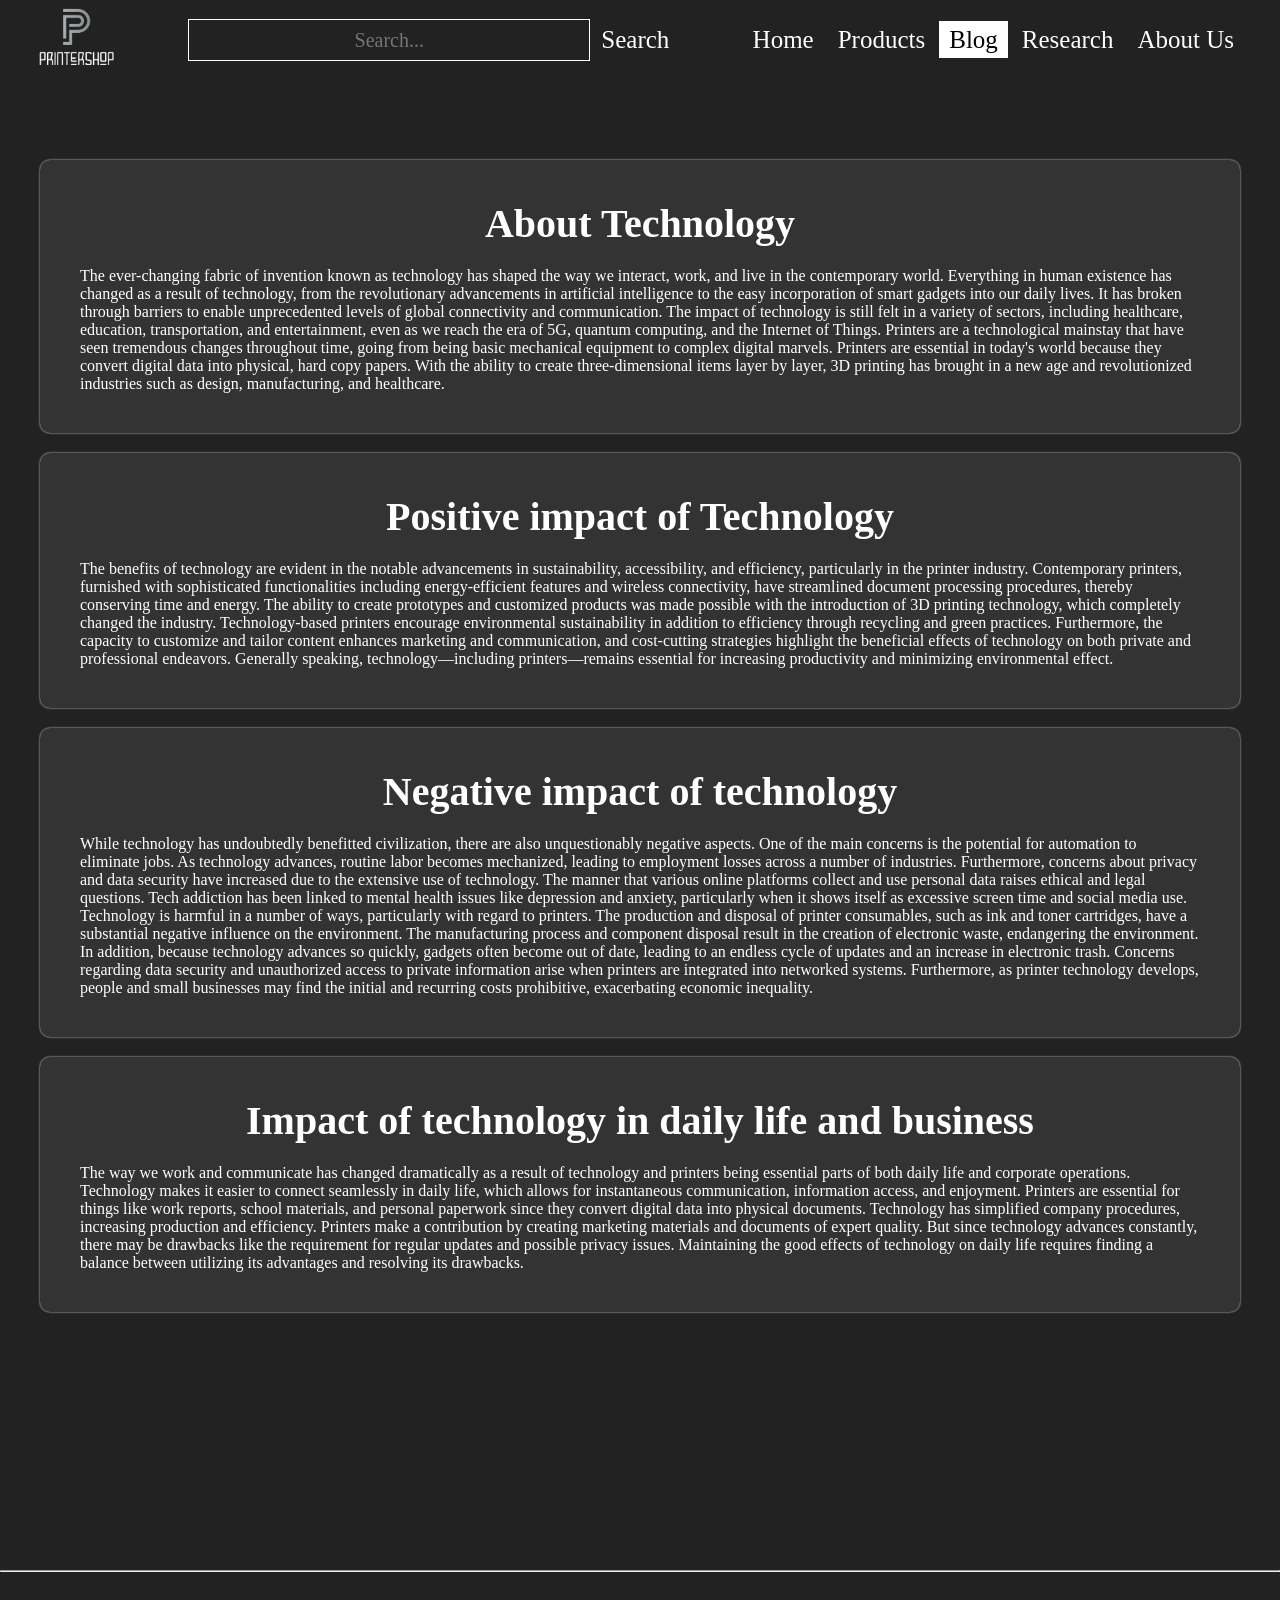
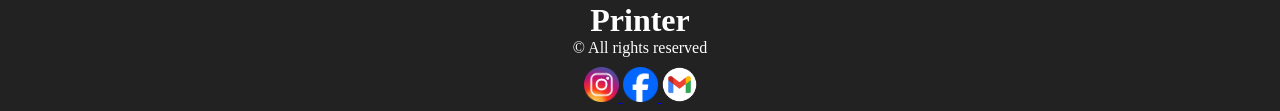
<file: Static-Website-Development-main/pages/blog.html>
<!DOCTYPE html>
<html lang="en">

<head>
  <meta charset="UTF-8">
  <meta name="viewport" content="width=device-width, initial-scale=1.0">
  <link rel="stylesheet" href="../css/blog.css">
  <title>Blog</title>
  <link rel="icon" href="../images/icon-logo2.png">
  <style>
    .main {
      width: 1200px;
      display: flex;
      justify-content: center;
      align-items: center;
      flex-direction: column;
      gap: 20px;
      margin-top: 90px;
    }

    .main div h2 {
      font-size: 40px;
      margin-bottom: 20px;
    }
  </style>
</head>

<body>
  <header>
    <div class="navbar">
      <nav>
        <div class="logo">
          <a href="index.html">
            <img src="../images/logo.png" alt="logo.png" width="100px" />
          </a>
        </div>

        <div class="search-d">
          <input type="text" id="search" class="search" placeholder="Search..." />
          <button type="button" id="search-btn" class="search-btn">
            Search
          </button>
        </div>

        <div class="centercont">
          <ul>
            <li><a href="../index.html">Home</a></li>
            <li><a href="products.html">Products</a></li>
            <li><a href="blog.html" style="background-color: white; color: black">Blog</a></li>
            <li><a href="research.html">Research</a></li>
            <li><a href="feedback.html">About Us</a></li>
          </ul>
        </div>
      </nav>
    </div>
  </header>

  <section class="blog-main">
    <main class="main">
      <div>
        <h2>About Technology</h2>
        <p>
          The ever-changing fabric of invention known as technology has shaped the way we interact, work, and live in
          the contemporary world. Everything in human existence has changed as a result of technology, from the
          revolutionary advancements in artificial intelligence to the easy incorporation of smart gadgets into our
          daily lives. It has broken through barriers to enable unprecedented levels of global connectivity and
          communication. The impact of technology is still felt in a variety of sectors, including healthcare,
          education, transportation, and entertainment, even as we reach the era of 5G, quantum computing, and the
          Internet of Things. Printers are a technological mainstay that have seen tremendous changes throughout time,
          going from being basic mechanical equipment to complex digital marvels. Printers are essential in today's
          world because they convert digital data into physical, hard copy papers. With the ability to create
          three-dimensional items layer by layer, 3D printing has brought in a new age and revolutionized industries
          such as design, manufacturing, and healthcare.
        </p>
      </div>

      <div>
        <h2>Positive impact of Technology</h2>
        <p>
          The benefits of technology are evident in the notable advancements in sustainability, accessibility, and
          efficiency, particularly in the printer industry. Contemporary printers, furnished with sophisticated
          functionalities including energy-efficient features and wireless connectivity, have streamlined document
          processing procedures, thereby conserving time and energy. The ability to create prototypes and customized
          products was made possible with the introduction of 3D printing technology, which completely changed the
          industry. Technology-based printers encourage environmental sustainability in addition to efficiency through
          recycling and green practices. Furthermore, the capacity to customize and tailor content enhances marketing
          and communication, and cost-cutting strategies highlight the beneficial effects of technology on both private
          and professional endeavors. Generally speaking, technology—including printers—remains essential for increasing
          productivity and minimizing environmental effect.
        </p>
      </div>
      <div>
        <h2>Negative impact of technology</h2>
        <p> While technology has undoubtedly benefitted civilization, there are also unquestionably negative aspects.
          One of the main concerns is the potential for automation to eliminate jobs. As technology advances, routine
          labor becomes mechanized, leading to employment losses across a number of industries. Furthermore, concerns
          about privacy and data security have increased due to the extensive use of technology. The manner that various
          online platforms collect and use personal data raises ethical and legal questions. Tech addiction has been
          linked to mental health issues like depression and anxiety, particularly when it shows itself as excessive
          screen time and social media use. Technology is harmful in a number of ways, particularly with regard to
          printers. The production and disposal of printer consumables, such as ink and toner cartridges, have a
          substantial negative influence on the environment. The manufacturing process and component disposal result in
          the creation of electronic waste, endangering the environment. In addition, because technology advances so
          quickly, gadgets often become out of date, leading to an endless cycle of updates and an increase in
          electronic trash. Concerns regarding data security and unauthorized access to private information arise when
          printers are integrated into networked systems. Furthermore, as printer technology develops, people and small
          businesses may find the initial and recurring costs prohibitive, exacerbating economic inequality.</p>
      </div>
      <div>
        <h2>Impact of technology in daily life and business </h2>
        <p>
          The way we work and communicate has changed dramatically as a result of technology and printers being
          essential parts of both daily life and corporate operations. Technology makes it easier to connect seamlessly
          in daily life, which allows for instantaneous communication, information access, and enjoyment. Printers are
          essential for things like work reports, school materials, and personal paperwork since they convert digital
          data into physical documents. Technology has simplified company procedures, increasing production and
          efficiency. Printers make a contribution by creating marketing materials and documents of expert quality. But
          since technology advances constantly, there may be drawbacks like the requirement for regular updates and
          possible privacy issues. Maintaining the good effects of technology on daily life requires finding a balance
          between utilizing its advantages and resolving its drawbacks.
        </p>
      </div>

    </main>
  </section>

  <hr />

  <footer class="foot">
    <h1>Printer</h1>
    <p style="margin-bottom: 10px">&copy; All rights reserved</p>
    <a href="https://www.instagram.com">
      <img src="../images/socials/instagram.png" alt="" width="35px" />
    </a>
    <a href="https://www.facebook.com">
      <img src="../images/socials/facebook.png" alt="" width="35px" />
    </a>
    <a href="https://www.gmail.com">
      <img src="../images/socials/gmail.png" alt="" width="35px" />
    </a>
  </footer>
</body>

</html>
</file>
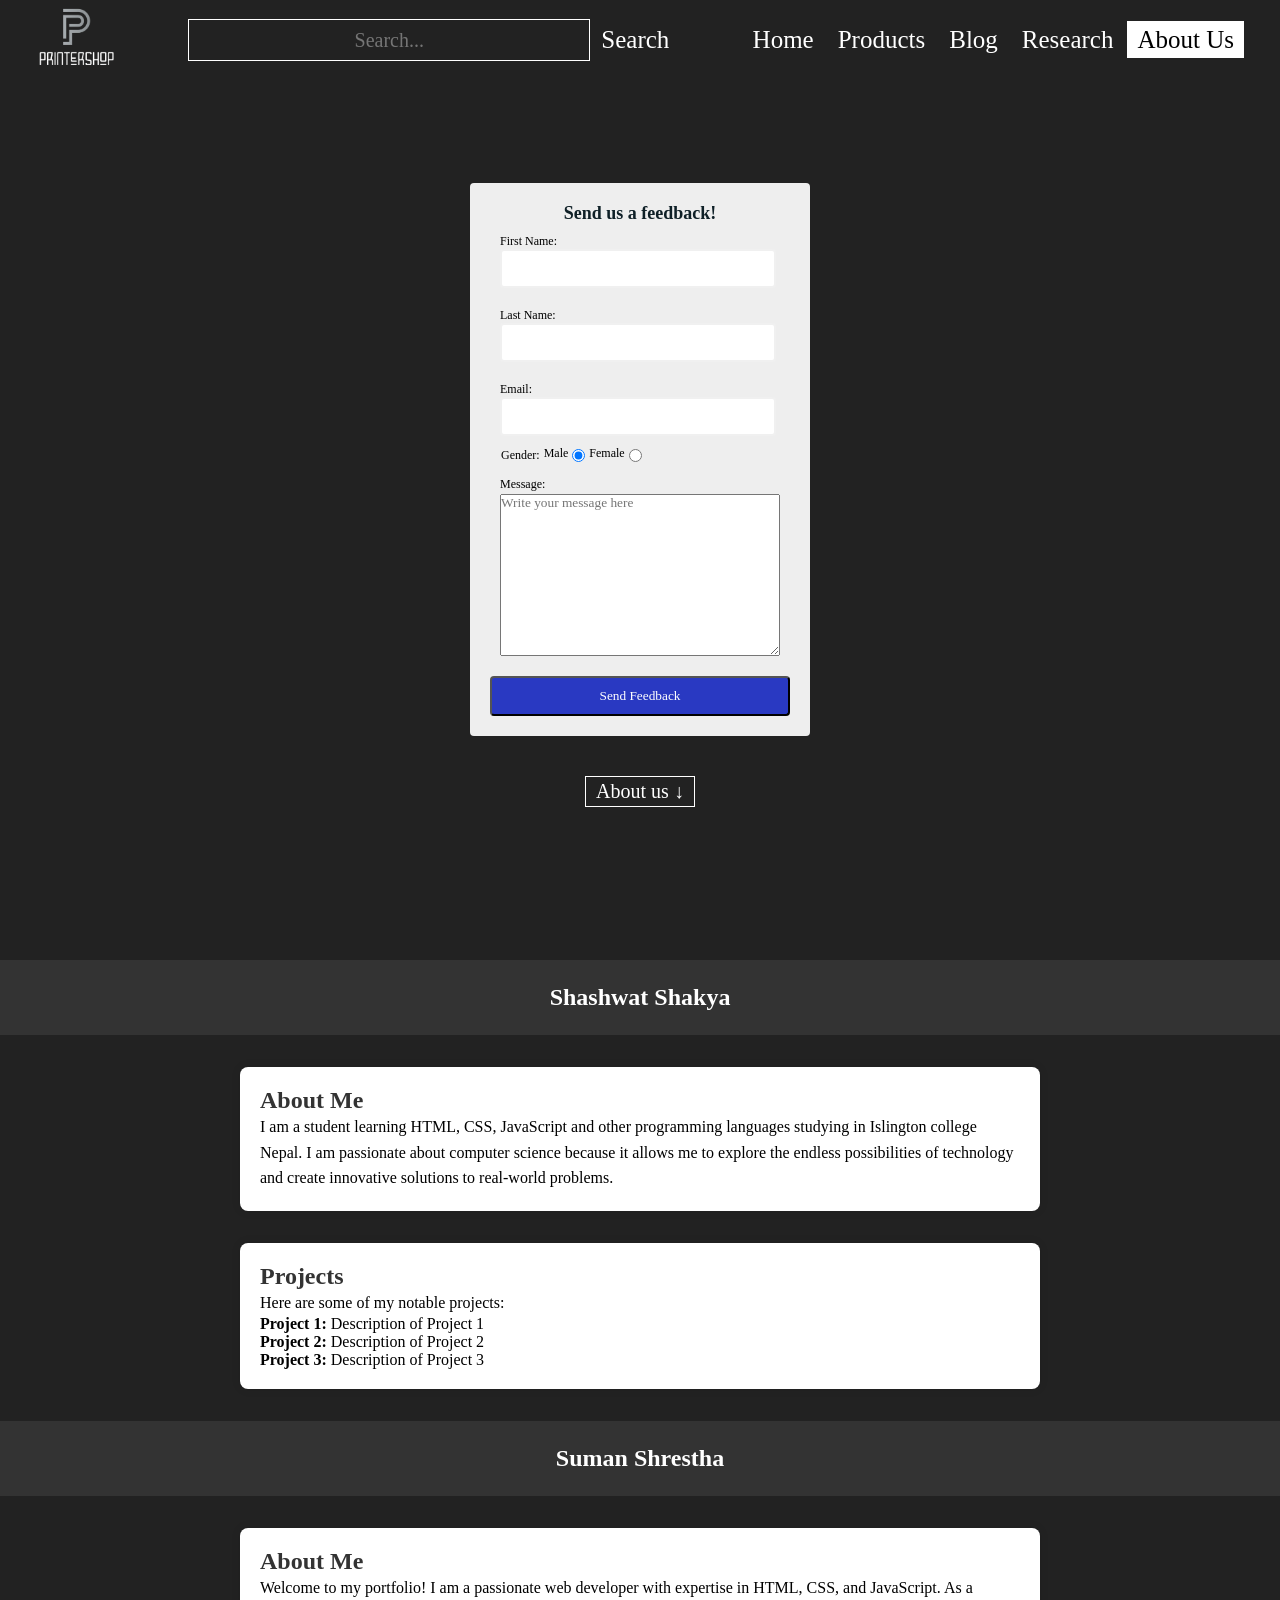
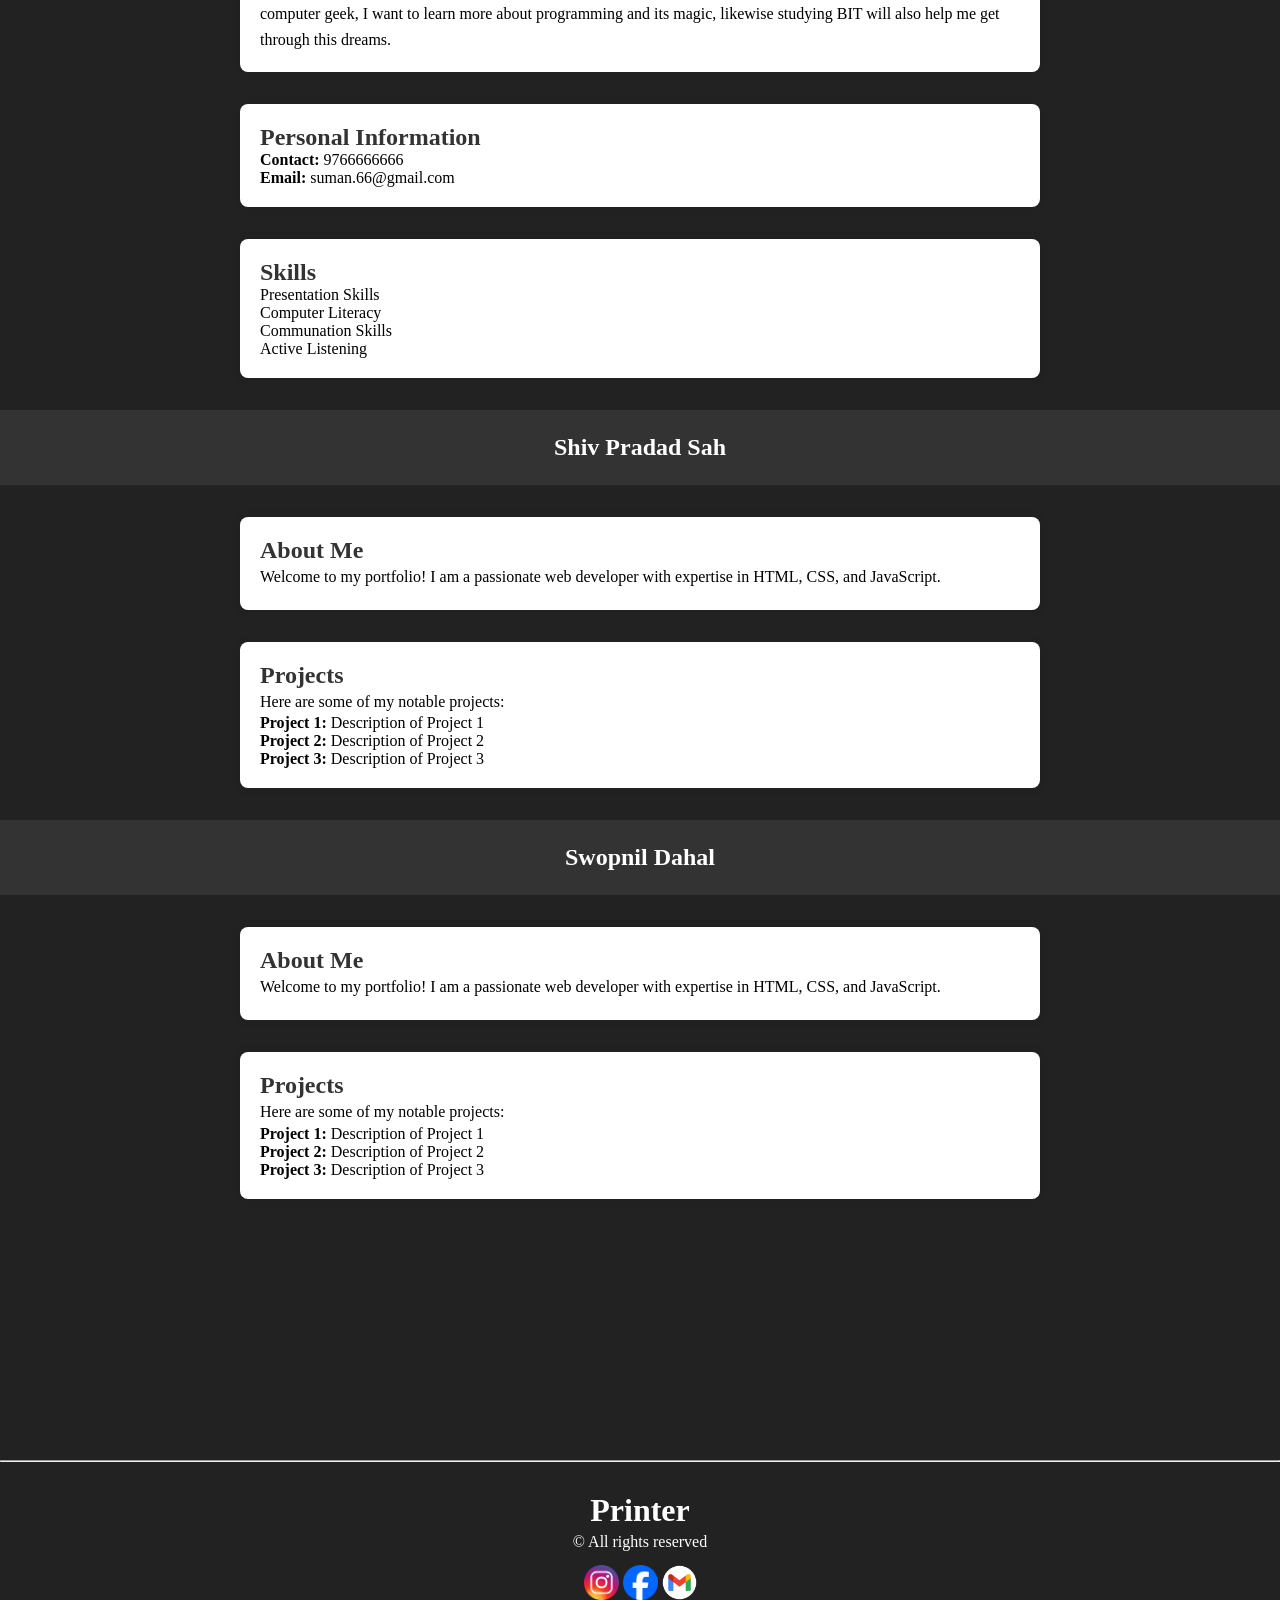
<file: Static-Website-Development-main/pages/feedback.html>
<!DOCTYPE html>
<html lang="en">
  <head>
    <meta charset="UTF-8" />
    <meta name="viewport" content="width=device-width, initial-scale=1.0" />
    <title>About Us</title>
    <link rel="stylesheet" href="../css/feedback.css" />
    <link rel="icon" href="../images/icon-logo2.png" />
    <style>
      html {
        scroll-behavior: smooth;
      }

      header h1 {
        background-color: #333;
        color: #fff;
        text-align: center;
        padding: 1em;
      }

      #desc {
        max-width: 800px;
        margin: 2em auto;
        padding: 20px;
        background-color: #fff;
        box-shadow: 0 0 10px rgba(0, 0, 0, 0.1);
        border-radius: 8px;
        box-sizing: border-box;
      }

      h1,
      h2,
      h3 {
        color: #333;
      }

      .container {
        width: 340px;
      }

      p {
        line-height: 1.6;
        color: black;
      }
    </style>
  </head>
  <body>
    <header>
      <div class="navbar">
        <nav>
          <div class="logo">
            <a href="index.html">
              <img src="../images/logo.png" alt="logo.png" width="100px" />
            </a>
          </div>

          <div class="search-d">
            <input
              type="text"
              id="search"
              class="search"
              placeholder="Search..."
            />
            <button type="button" id="search-btn" class="search-btn">
              Search
            </button>
          </div>

          <div class="centercont">
            <ul>
              <li><a href="../index.html">Home</a></li>
              <li><a href="products.html">Products</a></li>
              <li><a href="blog.html">Blog</a></li>
              <li><a href="research.html">Research</a></li>
              <li>
                <a
                  href="feedback.html"
                  style="background-color: white; color: black"
                  >About Us</a
                >
              </li>
            </ul>
          </div>
        </nav>
      </div>
    </header>

    <section id="feedback">
      <div class="container">
        <form id="form" onsubmit="formvalidate()">
          <div class="header"><h1>Send us a feedback!</h1></div>
          <div class="controll-input">
            <label for="firstname">First Name:</label>
            <input id="firstname" name="firstname" type="text" />
          </div>

          <div class="controll-input">
            <label for="lastname">Last Name:</label>
            <input id="lastname" name="lastname" type="text" />
          </div>

          <div class="controll-input">
            <label for="email">Email:</label>
            <input id="email" name="email" type="email" />
          </div>
          <div class="controll-gender">
            <p>Gender:</p>
            <label for="gender">Male</label>
            <input id="gender" name="gender" type="radio" checked />
            <label for="gender">Female</label>
            <input id="gender" name="gender" type="radio" />
          </div>

          <div class="controll-input">
            <p>Message:</p>
            <textarea
              name="Write your Feedback"
              class="info"
              cols="30"
              rows="10"
              placeholder="Write your message here"
              id="message"
            ></textarea>
          </div>
          <button type="submit">Send Feedback</button>
        </form>
      </div>
      <a href="#about">About us &darr;</a>
    </section>

    <section id="about">
      <header>
        <h1>Shashwat Shakya</h1>
      </header>

      <section id="desc">
        <h2>About Me</h2>
        <p>
          I am a student learning HTML, CSS, JavaScript and other programming
          languages studying in Islington college Nepal. I am passionate about
          computer science because it allows me to explore the endless
          possibilities of technology and create innovative solutions to
          real-world problems.
        </p>
      </section>

      <section id="desc">
        <h2>Projects</h2>
        <p>Here are some of my notable projects:</p>
        <ul>
          <li><strong>Project 1:</strong> Description of Project 1</li>
          <li><strong>Project 2:</strong> Description of Project 2</li>
          <li><strong>Project 3:</strong> Description of Project 3</li>
        </ul>
      </section>
      <header>
        <h1>Suman Shrestha</h1>
      </header>

      <section id="desc">
        <h2>About Me</h2>

        <p>
          Welcome to my portfolio! I am a passionate web developer with
          expertise in HTML, CSS, and JavaScript. As a computer geek, I want to
          learn more about programming and its magic, likewise studying BIT will
          also help me get through this dreams.
        </p>
      </section>

      <section id="desc">
        <h2>Personal Information</h2>
        <ul>
          <li><strong>Contact:</strong> 9766666666</li>
          <li><strong>Email:</strong> suman.66@gmail.com</li>
        </ul>
      </section>
      <section id="desc">
        <h2>Skills</h2>
        <ul>
          <li>Presentation Skills</li>
          <li>Computer Literacy</li>
          <li>Communation Skills</li>
          <li>Active Listening</li>
        </ul>
      </section>
      <header>
        <h1>Shiv Pradad Sah</h1>
      </header>

      <section id="desc">
        <h2>About Me</h2>
        <p>
          Welcome to my portfolio! I am a passionate web developer with
          expertise in HTML, CSS, and JavaScript.
        </p>
      </section>

      <section id="desc">
        <h2>Projects</h2>
        <p>Here are some of my notable projects:</p>
        <ul>
          <li><strong>Project 1:</strong> Description of Project 1</li>
          <li><strong>Project 2:</strong> Description of Project 2</li>
          <li><strong>Project 3:</strong> Description of Project 3</li>
        </ul>
      </section>
      <header>
        <h1>Swopnil Dahal</h1>
      </header>

      <section id="desc">
        <h2>About Me</h2>
        <p>
          Welcome to my portfolio! I am a passionate web developer with
          expertise in HTML, CSS, and JavaScript.
        </p>
      </section>

      <section id="desc">
        <h2>Projects</h2>
        <p>Here are some of my notable projects:</p>
        <ul>
          <li><strong>Project 1:</strong> Description of Project 1</li>
          <li><strong>Project 2:</strong> Description of Project 2</li>
          <li><strong>Project 3:</strong> Description of Project 3</li>
        </ul>
      </section>
    </section>

    <hr />

    <footer class="foot">
      <h1 style="color: #fff">Printer</h1>
      <p style="margin-bottom: 10px; color: #fff">&copy; All rights reserved</p>
      <a href="https://www.instagram.com">
        <img src="../images/socials/instagram.png" alt="" width="35px" />
      </a>
      <a href="https://www.facebook.com">
        <img src="../images/socials/facebook.png" alt="" width="35px" />
      </a>
      <a href="https://www.gmail.com">
        <img src="../images/socials/gmail.png" alt="" width="35px" />
      </a>
    </footer>

    <script>
      function formvalidate() {
        var fname = document.getElementById("firstname").value;
        var lname = document.getElementById("lastname").value;
        var email = document.getElementById("email").value;
        var message = document.getElementById("message").value;

        if (fname == "" || lname == "" || email == "" || message == "") {
          alert("Empty spaces detected. Please fill out the form!");
        } else {
          alert("Thank you for your feedback!");
        }
      }
    </script>
  </body>
</html>
</file>
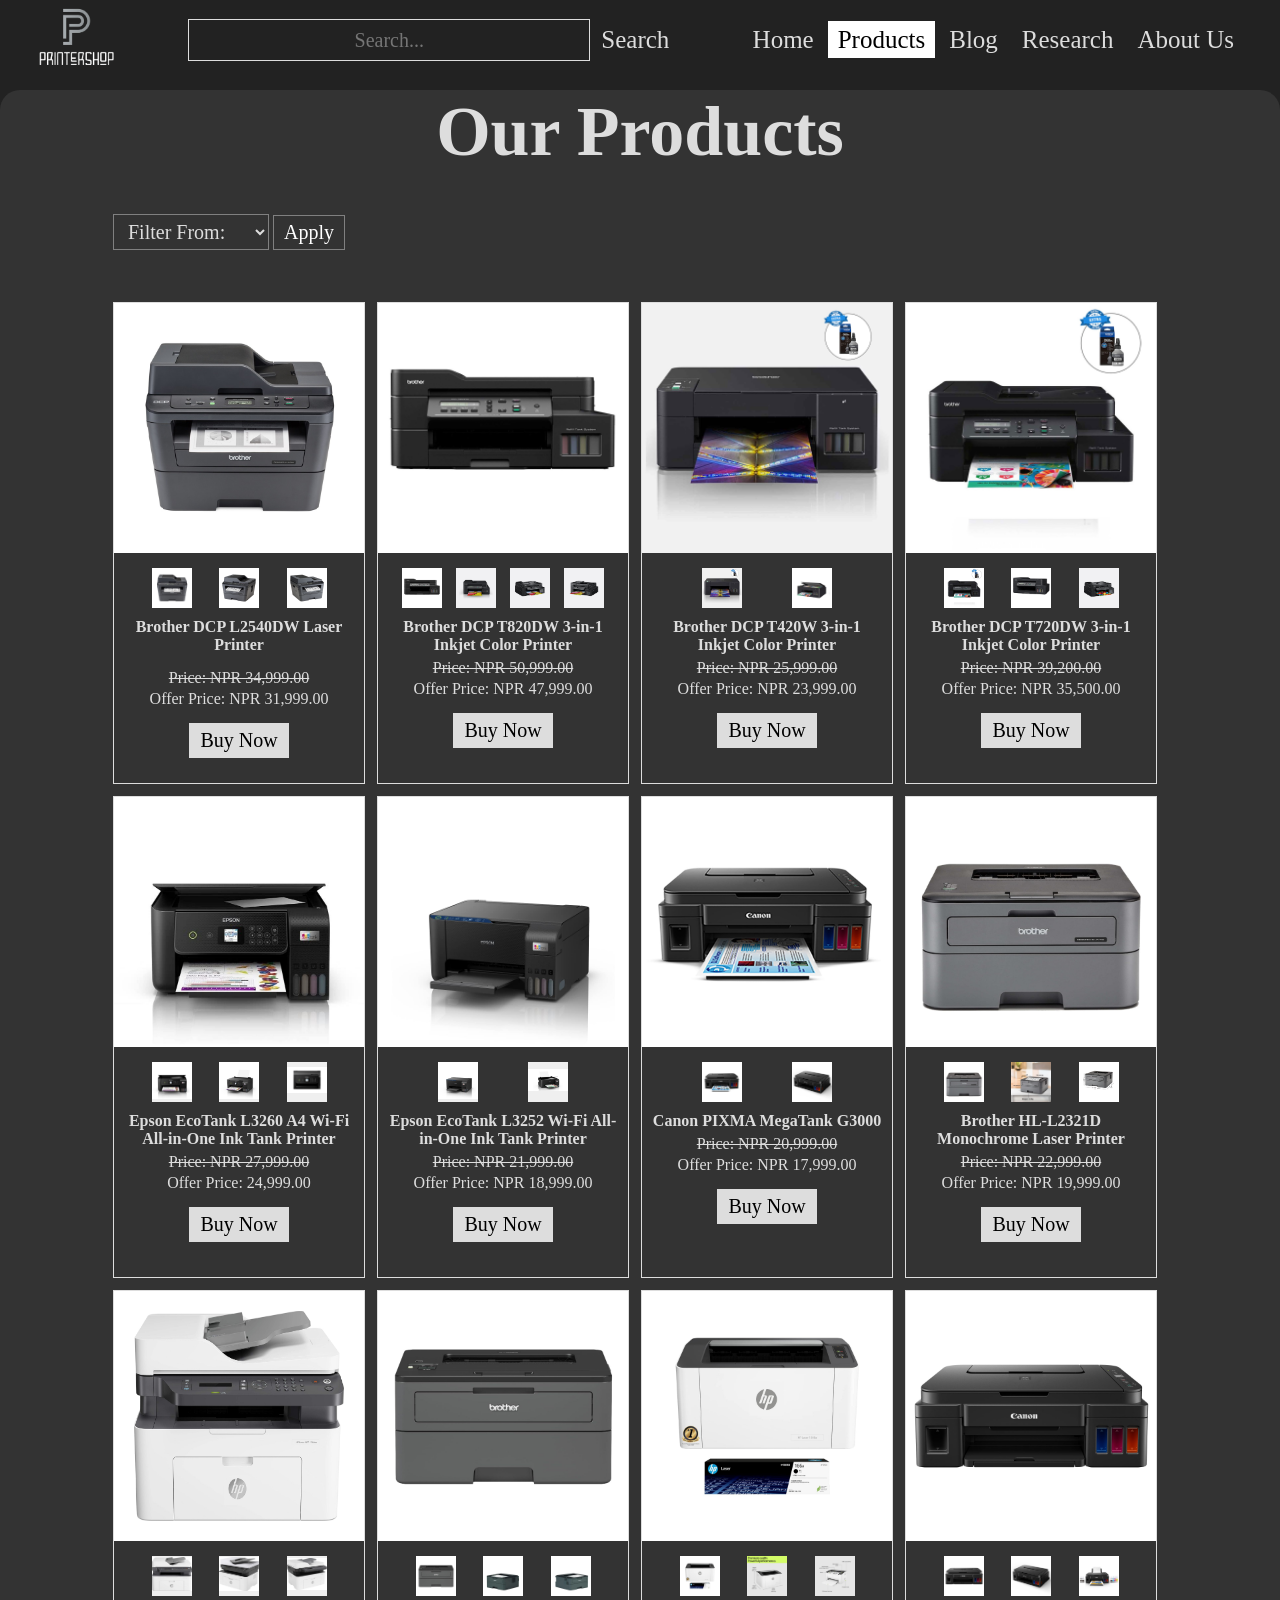
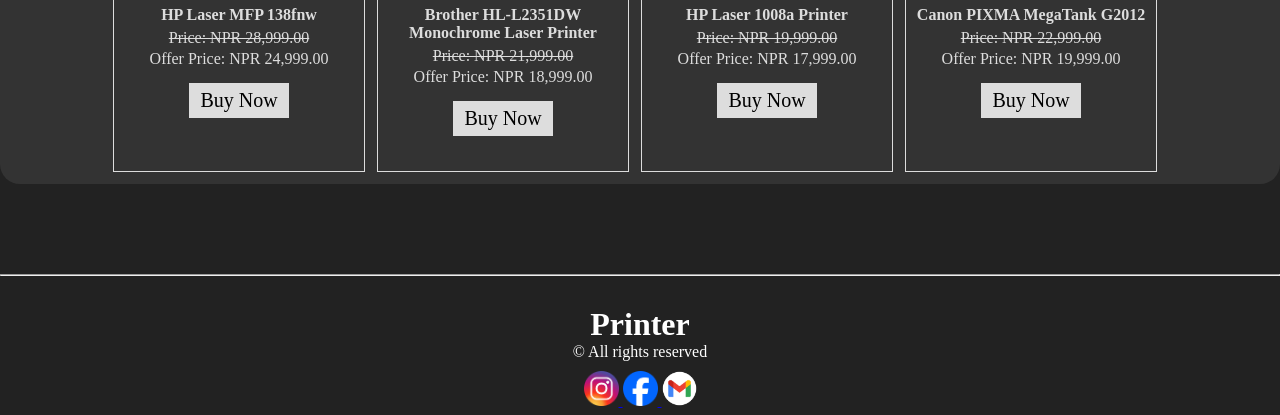
<file: Static-Website-Development-main/pages/products.html>
<!DOCTYPE html>
<html lang="en">

<head>
  <meta charset="UTF-8" />
  <meta name="viewport" content="width=device-width, initial-scale=1.0" />
  <title>Printer</title>
  <link rel="stylesheet" href="../css/products.css" />
  <link rel="icon" href="../images/icon-logo2.png">
  <style>
    .resetbtn {
      background-color: transparent;
      border: 1px solid grey;
      padding: 5px 10px;
      color: white;
      font-size: 20px;
      cursor: pointer;
      text-decoration: none;
    }
  </style>
</head>

<body>
  <!-- navbar and the header section  -->
  <header>
    <div class="navbar">
      <nav>
        <!-- Logo -->
        <div class="logo">
          <a href="../index.html">
            <img src="../images/logo.png" alt="logo.png" width="100px" />
          </a>
        </div>
        <!-- Search bar -->
        <div class="search-d">
          <input type="text" id="search" class="search" placeholder="Search..." />
          <button type="button" id="search-btn" class="search-btn" onclick="">
            Search
          </button>
        </div>
        <!-- Navigation bar -->
        <div class="centercont">
          <ul>
            <li><a href="../index.html">Home</a></li>
            <li>
              <a href="#" style="background-color: white; color: black">Products</a>
            </li>
            <li><a href="blog.html">Blog</a></li>
            <li><a href="research.html">Research</a></li>
            <li><a href="feedback.html">About Us</a></li>
          </ul>
        </div>
      </nav>
    </div>
  </header>
  <!-- The main Products Page -->
  <!-- Table is used to format the page -->
  <section class="maincont" id="maincontent">
    <table class="main-table">
      <tr class="frow">
        <th colspan="4">
          <h1>Our Products</h1>
        </th>
      </tr>

      <tr>
        <td colspan="4">
          <div class="filter-sel">
            <select name="filter" id="filter">
              <option value="filter" selected disabled hidden>
                Filter From:
              </option>
              <option value="none">None</option>
              <option value="inkjet">Inkjet Printers</option>
              <option value="laser">Laser Printers</option>
            </select>

            <button class="applybtn" id="apply" onclick="filter()">Apply</button>
          </div>
        </td>
      </tr>

      <tr>
        <td>
          <div class="main-content">
            <img src="../images/Printer/DCP.jpg" alt="Product Image" width="250px" height="250px" id="mainimg1" />
            <div class="subimg">
              <button class="subimg-btn" id="subimg1">
                <img src="../images/Printer/DCP.jpg" alt="" width="40px" />
              </button>
              <button class="subimg-btn" id="subimg2">
                <img src="../images/Printer/DCP2.jpg" alt="" width="40px" />
              </button>
              <button class="subimg-btn" id="subimg3">
                <img src="../images/Printer/DCP3.jpg" alt="" width="40px" />
              </button>
            </div>
            <p><b>Brother DCP L2540DW Laser Printer</b></p>
            <p style="margin-bottom: 3px"><del>Price: NPR 34,999.00</del></p>
            <p>Offer Price: NPR 31,999.00</p>

            <a href="#" onclick="alert('Added to cart')">Buy Now</a>

          </div>
        </td>

        <td>
          <div class="main-content">
            <img src="../images/Printer/t820DW.jpg" alt="Product Image" width="250px" height="250px" id="mainimg2" />
            <div class="subimg">
              <button class="subimg-btn" id="sub2img1">
                <img src="../images/Printer/t820DW.jpg" alt="" width="40px" />
              </button>
              <button class="subimg-btn" id="sub2img2">
                <img src="../images/Printer/t820DW2.jpg" alt="" width="40px" />
              </button>
              <button class="subimg-btn" id="sub2img3">
                <img src="../images/Printer/t820DW3.jpg" alt="" width="40px" />
              </button>
              <button class="subimg-btn" id="sub2img4">
                <img src="../images/Printer/t820DW4.jpg" alt="" width="40px" />
              </button>
            </div>
            <p style="margin-bottom: 5px">
              <b>Brother DCP T820DW 3-in-1 Inkjet Color Printer</b>
            </p>
            <p style="margin-bottom: 3px"><del>Price: NPR 50,999.00</del></p>
            <p>Offer Price: NPR 47,999.00</p>
            <a href="#" onclick="alert('Added to cart')">Buy Now</a>
          </div>
        </td>

        <td>
          <div class="main-content">
            <img src="../images/Printer/T420W.jpg" alt="Product Image" width="250px" height="250px" id="mainimg3" />
            <div class="subimg">
              <button class="subimg-btn" id="sub3img1">
                <img src="../images/Printer/T420W.jpg" alt="" width="40px" />
              </button>
              <button class="subimg-btn" id="sub3img2">
                <img src="../images/Printer/T420W2.jpg" alt="" width="40px" />
              </button>
            </div>
            <p style="margin-bottom: 5px">
              <b>Brother DCP T420W 3-in-1 Inkjet Color Printer</b>
            </p>
            <p style="margin-bottom: 3px"><del>Price: NPR 25,999.00</del></p>
            <p>Offer Price: NPR 23,999.00</p>
            <a href="#" onclick="alert('Added to cart')">Buy Now</a>
          </div>
        </td>

        <td>
          <div class="main-content">
            <img src="../images/Printer/T720DW.jpg" alt="Product Image" width="250px" height="250px" id="mainimg4" />
            <div class="subimg">
              <button class="subimg-btn" id="sub4img1">
                <img src="../images/Printer/T720DW.jpg" alt="" width="40px" />
              </button>
              <button class="subimg-btn" id="sub4img2">
                <img src="../images/Printer/T720DW2.jpg" alt="" width="40px" />
              </button>
              <button class="subimg-btn" id="sub4img3">
                <img src="../images/Printer/T720DW3.jpg" alt="" width="40px" />
              </button>
            </div>
            <p style="margin-bottom: 5px">
              <b>Brother DCP T720DW 3-in-1 Inkjet Color Printer</b>
            </p>
            <p style="margin-bottom: 3px"><del>Price: NPR 39,200.00</del></p>
            <p>Offer Price: NPR 35,500.00</p>
            <a href="#" onclick="alert('Added to cart')">Buy Now</a>
          </div>
        </td>
      </tr>

      <tr>
        <td>
          <div class="main-content">
            <img src="../images/Printer/L2365DW.jpg" alt="Product Image" width="250px" height="250px" id="mainimg5" />
            <div class="subimg">
              <button class="subimg-btn" id="sub5img1">
                <img src="../images/Printer/L2365DW.jpg" alt="" width="40px" />
              </button>
              <button class="subimg-btn" id="sub5img2">
                <img src="../images/Printer/L2365DW2.jpg" alt="" width="40px" />
              </button>
              <button class="subimg-btn" id="sub5img3">
                <img src="../images/Printer/L2365DW3.jpg" alt="" width="40px" />
              </button>
            </div>
            <p style="margin-bottom: 5px">
              <b>Epson EcoTank L3260 A4 Wi-Fi All-in-One Ink Tank Printer</b>
            </p>
            <p style="margin-bottom: 3px"><del>Price: NPR 27,999.00</del></p>
            <p>Offer Price: 24,999.00</p>
            <a href="#" onclick="alert('Added to cart')">Buy Now</a>
          </div>
        </td>

        <td>
          <div class="main-content">
            <img src="../images/Printer/L3252.jpg" alt="Product Image" width="250px" height="250px" id="mainimg6" />
            <div class="subimg">
              <button class="subimg-btn" id="sub6img1">
                <img src="../images/Printer/L3252.jpg" alt="" width="40px" />
              </button>
              <button class="subimg-btn" id="sub6img2">
                <img src="../images/Printer/L32522.jpg" alt="" width="40px" />
              </button>
            </div>
            <p style="margin-bottom: 5px">
              <b>Epson EcoTank L3252 Wi-Fi All-in-One Ink Tank Printer</b>
            </p>
            <p style="margin-bottom: 3px"><del>Price: NPR 21,999.00</del></p>
            <p>Offer Price: NPR 18,999.00</p>
            <a href="#" onclick="alert('Added to cart')">Buy Now</a>
          </div>
        </td>

        <td>
          <div class="main-content">
            <img src="../images/Printer/2331.jpg" alt="Product Image" width="250px" height="250px" id="mainimg7" />
            <div class="subimg">
              <button class="subimg-btn" id="sub7img1">
                <img src="../images/Printer/2331.jpg" alt="" width="40px" />
              </button>
              <button class="subimg-btn" id="sub7img2">
                <img src="../images/Printer/pixma2.jpg" alt="" width="40px" />
              </button>
            </div>
            <p style="margin-bottom: 5px">
              <b>Canon PIXMA MegaTank G3000</b>
            </p>
            <p style="margin-bottom: 3px"><del>Price: NPR 20,999.00</del></p>
            <p>Offer Price: NPR 17,999.00</p>
            <a href="#" onclick="alert('Added to cart')">Buy Now</a>
          </div>
        </td>

        <td>
          <div class="main-content">
            <img src="../images/Printer/L2321D.jpg" alt="Product Image" width="250px" height="250px" id="mainimg8" />
            <div class="subimg">
              <button class="subimg-btn" id="sub8img1">
                <img src="../images/Printer/L2321D.jpg" alt="" width="40px" />
              </button>
              <button class="subimg-btn" id="sub8img2">
                <img src="../images/Printer/L2321D2.jpg" alt="" width="40px" />
              </button>
              <button class="subimg-btn" id="sub8img3">
                <img src="../images/Printer/L2321D3.jpg" alt="" width="40px" />
              </button>
            </div>
            <p style="margin-bottom: 5px">
              <b>Brother HL-L2321D Monochrome Laser Printer</b>
            </p>
            <p style="margin-bottom: 3px"><del>Price: NPR 22,999.00</del></p>
            <p>Offer Price: NPR 19,999.00</p>
            <a href="#" onclick="alert('Added to cart')">Buy Now</a>
          </div>
        </td>
      </tr>

      <tr>
        <td>
          <div class="main-content">
            <img src="../images/Printer/Hp.jpg" alt="Product Image" width="250px" height="250px"
              style="padding: 20px; box-sizing: border-box" id="mainimg9" />
            <div class="subimg">
              <button class="subimg-btn" id="sub9img1">
                <img src="../images/Printer/Hp.jpg" alt="" width="40px" />
              </button>
              <button class="subimg-btn" id="sub9img2">
                <img src="../images/Printer/Hp3.jpg" alt="" width="40px" />
              </button>
              <button class="subimg-btn" id="sub9img3">
                <img src="../images/Printer/Hp4.jpg" alt="" width="40px" />
              </button>
            </div>
            <p style="margin-bottom: 5px"><b>HP Laser MFP 138fnw</b></p>
            <p style="margin-bottom: 3px"><del>Price: NPR 28,999.00</del></p>
            <p>Offer Price: NPR 24,999.00</p>
            <a href="#" onclick="alert('Added to cart')">Buy Now</a>
          </div>
        </td>

        <td>
          <div class="main-content">
            <img src="../images/Printer/L2351DW.jpg" alt="Product Image" width="250px" height="250px" id="mainimg10" />
            <div class="subimg">
              <button class="subimg-btn" id="sub10img1">
                <img src="../images/Printer/L2351DW.jpg" alt="" width="40px" />
              </button>
              <button class="subimg-btn" id="sub10img2">
                <img src="../images/Printer/L2351DW2.jpg" alt="" width="40px" />
              </button>
              <button class="subimg-btn" id="sub10img3">
                <img src="../images/Printer/L2351DW3.jpg" alt="" width="40px" />
              </button>
            </div>
            <p style="margin-bottom: 5px">
              <b>Brother HL-L2351DW Monochrome Laser Printer</b>
            </p>
            <p style="margin-bottom: 3px"><del>Price: NPR 21,999.00</del></p>
            <p>Offer Price: NPR 18,999.00</p>
            <a href="#" onclick="alert('Added to cart')">Buy Now</a>
          </div>
        </td>

        <td>
          <div class="main-content"">
              <img
                src=" ../images/Printer/hp2.jpg" alt="Product Image" width="250px" height="250px" id="mainimg11" />
          <div class="subimg">
            <button class="subimg-btn" id="sub11img1">
              <img src="../images/Printer/hp2.jpg" alt="" width="40px" />
            </button>
            <button class="subimg-btn" id="sub11img2">
              <img src="../images/Printer/hp5.jpg" alt="" width="40px" />
            </button>
            <button class="subimg-btn" id="sub11img3">
              <img src="../images/Printer/hp6.jpg" alt="" width="40px" />
            </button>
          </div>
          <p style="margin-bottom: 5px"><b>HP Laser 1008a Printer</b></p>
          <p style="margin-bottom: 3px"><del>Price: NPR 19,999.00</del></p>
          <p>Offer Price: NPR 17,999.00</p>
          <a href="#" onclick="alert('Added to cart')">Buy Now</a>
          </div>
        </td>

        <td>
          <div class="main-content"">
              <img
                src=" ../images/Printer/pixma.jpg" alt="Product Image" width="250px" height="250px" id="mainimg12" />
          <div class="subimg">
            <button class="subimg-btn" id="sub12img1">
              <img src="../images/Printer/pixma.jpg" alt="" width="40px" />
            </button>
            <button class="subimg-btn" id="sub12img2">
              <img src="../images/Printer/pixma2.jpg" alt="" width="40px" />
            </button>
            <button class="subimg-btn" id="sub12img3">
              <img src="../images/Printer/pixma3.jpg" alt="" width="40px" />
            </button>
          </div>
          <p style="margin-bottom: 5px">
            <b>Canon PIXMA MegaTank G2012</b>
          </p>
          <p style="margin-bottom: 3px"><del>Price: NPR 22,999.00</del></p>
          <p>Offer Price: NPR 19,999.00</p>
          <a href="#" onclick="alert('Added to cart')">Buy Now</a>
          </div>
        </td>
      </tr>
    </table>
  </section>
  <!-- hidden section of inkjet printer only -->
  <section class="maincont" id="inkjet">
    <table class="main-table">
      <tr class="frow">
        <th colspan="4">
          <h1>Inkjet Printers</h1>
        </th>
      </tr>

      <tr>
        <td colspan="4">
          <div class="filter-sel" style="margin-bottom: 40px;">
            <a href="products.html" class="resetbtn">Reset</a>
          </div>
        </td>
      </tr>

      <tr>
        <td>
          <div class="main-content">
            <img src="../images/Printer/t820DW.jpg" alt="Product Image" width="250px" height="250px" id="mainimg2" />
            <div class="subimg">
              <button class="subimg-btn" id="sub2img1">
                <img src="../images/Printer/t820DW.jpg" alt="" width="40px" />
              </button>
              <button class="subimg-btn" id="sub2img2">
                <img src="../images/Printer/t820DW2.jpg" alt="" width="40px" />
              </button>
              <button class="subimg-btn" id="sub2img3">
                <img src="../images/Printer/t820DW3.jpg" alt="" width="40px" />
              </button>
              <button class="subimg-btn" id="sub2img4">
                <img src="../images/Printer/t820DW4.jpg" alt="" width="40px" />
              </button>
            </div>
            <p style="margin-bottom: 5px">
              <b>Brother DCP T820DW 3-in-1 Inkjet Color Printer</b>
            </p>
            <p style="margin-bottom: 3px"><del>Price: NPR 50,999.00</del></p>
            <p>Offer Price: NPR 47,999.00</p>
            <a href="#" onclick="alert('Added to cart')">Buy Now</a>
          </div>
        </td>

        <td>
          <div class="main-content">
            <img src="../images/Printer/T420W.jpg" alt="Product Image" width="250px" height="250px" id="mainimg3" />
            <div class="subimg">
              <button class="subimg-btn" id="sub3img1">
                <img src="../images/Printer/T420W.jpg" alt="" width="40px" />
              </button>
              <button class="subimg-btn" id="sub3img2">
                <img src="../images/Printer/T420W2.jpg" alt="" width="40px" />
              </button>
            </div>
            <p style="margin-bottom: 5px">
              <b>Brother DCP T420W 3-in-1 Inkjet Color Printer</b>
            </p>
            <p style="margin-bottom: 3px"><del>Price: NPR 25,999.00</del></p>
            <p>Offer Price: NPR 23,999.00</p>
            <a href="#" onclick="alert('Added to cart')">Buy Now</a>
          </div>
        </td>

        <td>
          <div class="main-content">
            <img src="../images/Printer/T720DW.jpg" alt="Product Image" width="250px" height="250px" id="mainimg4" />
            <div class="subimg">
              <button class="subimg-btn" id="sub4img1">
                <img src="../images/Printer/T720DW.jpg" alt="" width="40px" />
              </button>
              <button class="subimg-btn" id="sub4img2">
                <img src="../images/Printer/T720DW2.jpg" alt="" width="40px" />
              </button>
              <button class="subimg-btn" id="sub4img3">
                <img src="../images/Printer/T720DW3.jpg" alt="" width="40px" />
              </button>
            </div>
            <p style="margin-bottom: 5px">
              <b>Brother DCP T720DW 3-in-1 Inkjet Color Printer</b>
            </p>
            <p style="margin-bottom: 3px"><del>Price: NPR 39,200.00</del></p>
            <p>Offer Price: NPR 35,500.00</p>
            <a href="#" onclick="alert('Added to cart')">Buy Now</a>
          </div>
        </td>

        <td>
          <div class="main-content">
            <img src="../images/Printer/L2365DW.jpg" alt="Product Image" width="250px" height="250px" id="mainimg5" />
            <div class="subimg">
              <button class="subimg-btn" id="sub5img1">
                <img src="../images/Printer/L2365DW.jpg" alt="" width="40px" />
              </button>
              <button class="subimg-btn" id="sub5img2">
                <img src="../images/Printer/L2365DW2.jpg" alt="" width="40px" />
              </button>
              <button class="subimg-btn" id="sub5img3">
                <img src="../images/Printer/L2365DW3.jpg" alt="" width="40px" />
              </button>
            </div>
            <p style="margin-bottom: 5px">
              <b>Epson EcoTank L3260 A4 Wi-Fi All-in-One Ink Tank Printer</b>
            </p>
            <p style="margin-bottom: 3px"><del>Price: NPR 27,999.00</del></p>
            <p>Offer Price: 24,999.00</p>
            <a href="#" onclick="alert('Added to cart')">Buy Now</a>
          </div>
        </td>
      </tr>

      <tr>
        <td>
          <div class="main-content">
            <img src="../images/Printer/L3252.jpg" alt="Product Image" width="250px" height="250px" id="mainimg6" />
            <div class="subimg">
              <button class="subimg-btn" id="sub6img1">
                <img src="../images/Printer/L3252.jpg" alt="" width="40px" />
              </button>
              <button class="subimg-btn" id="sub6img2">
                <img src="../images/Printer/L32522.jpg" alt="" width="40px" />
              </button>
            </div>
            <p style="margin-bottom: 5px">
              <b>Epson EcoTank L3252 Wi-Fi All-in-One Ink Tank Printer</b>
            </p>
            <p style="margin-bottom: 3px"><del>Price: NPR 21,999.00</del></p>
            <p>Offer Price: NPR 18,999.00</p>
            <a href="#" onclick="alert('Added to cart')">Buy Now</a>
          </div>
        </td>

        <td>
          <div class="main-content">
            <img src="../images/Printer/2331.jpg" alt="Product Image" width="250px" height="250px" id="mainimg7" />
            <div class="subimg">
              <button class="subimg-btn" id="sub7img1">
                <img src="../images/Printer/2331.jpg" alt="" width="40px" />
              </button>
              <button class="subimg-btn" id="sub7img2">
                <img src="../images/Printer/pixma2.jpg" alt="" width="40px" />
              </button>
            </div>
            <p style="margin-bottom: 5px">
              <b>Canon PIXMA MegaTank G3000</b>
            </p>
            <p style="margin-bottom: 3px"><del>Price: NPR 20,999.00</del></p>
            <p>Offer Price: NPR 17,999.00</p>
            <a href="#" onclick="alert('Added to cart')">Buy Now</a>
          </div>
        </td>

        <td>
          <div class="main-content">
            <img src="../images/Printer/pixma.jpg" alt="Product Image" width="250px" height="250px" />
            <div class="subimg">
              <button class="subimg-btn" id="sub12img1">
                <img src="../images/Printer/pixma.jpg" alt="" width="40px" />
              </button>
              <button class="subimg-btn" id="sub12img2">
                <img src="../images/Printer/pixma2.jpg" alt="" width="40px" />
              </button>
              <button class="subimg-btn" id="sub12img3">
                <img src="../images/Printer/pixma3.jpg" alt="" width="40px" />
              </button>
            </div>
            <p style="margin-bottom: 5px">
              <b>Canon PIXMA MegaTank G2012</b>
            </p>
            <p style="margin-bottom: 3px"><del>Price: NPR 22,999.00</del></p>
            <p>Offer Price: NPR 19,999.00</p>
            <a href="#" onclick="alert('Added to cart')">Buy Now</a>
          </div>
        </td>
      </tr>

    </table>
  </section>
  <!-- hidden section of Laser printer only -->
  <section class="maincont" id="laserprinter">
    <table class="main-table">
      <tr class="frow">
        <th colspan="4">
          <h1>Laser Printers</h1>
        </th>
      </tr>

      <tr>
        <td colspan="4">
          <div class="filter-sel" style="margin-bottom: 40px;">
            <a href="products.html" class="resetbtn">Reset</a>
          </div>
        </td>
      </tr>

      <tr>
        <td>
          <div class="main-content" id="1">
            <img src="../images/Printer/DCP.jpg" alt="Product Image" width="250px" height="250px" id="mainimg1" />
            <div class="subimg">
              <button class="subimg-btn" id="subimg1">
                <img src="../images/Printer/DCP.jpg" alt="" width="40px" />
              </button>
              <button class="subimg-btn" id="subimg2">
                <img src="../images/Printer/DCP2.jpg" alt="" width="40px" />
              </button>
              <button class="subimg-btn" id="subimg3">
                <img src="../images/Printer/DCP3.jpg" alt="" width="40px" />
              </button>
            </div>
            <p><b>Brother DCP L2540DW Laser Printer</b></p>
            <p style="margin-bottom: 3px"><del>Price: NPR 34,999.00</del></p>
            <p>Offer Price: NPR 31,999.00</p>

            <a href="#" onclick="alert('Added to cart')">Buy Now</a>

          </div>
        </td>

        <td>
          <div class="main-content">
            <img src="../images/Printer/L2321D.jpg" alt="Product Image" width="250px" height="250px" id="mainimg8" />
            <div class="subimg">
              <button class="subimg-btn" id="sub8img1">
                <img src="../images/Printer/L2321D.jpg" alt="" width="40px" />
              </button>
              <button class="subimg-btn" id="sub8img2">
                <img src="../images/Printer/L2321D2.jpg" alt="" width="40px" />
              </button>
              <button class="subimg-btn" id="sub8img3">
                <img src="../images/Printer/L2321D3.jpg" alt="" width="40px" />
              </button>
            </div>
            <p style="margin-bottom: 5px">
              <b>Brother HL-L2321D Monochrome Laser Printer</b>
            </p>
            <p style="margin-bottom: 3px"><del>Price: NPR 22,999.00</del></p>
            <p>Offer Price: NPR 19,999.00</p>
            <a href="#" onclick="alert('Added to cart')">Buy Now</a>
          </div>
        </td>

        <td>
          <div class="main-content">
            <img src="../images/Printer/L2351DW.jpg" alt="Product Image" width="250px" height="250px" />
            <div class="subimg">
              <button class="subimg-btn" id="sub10img1">
                <img src="../images/Printer/L2351DW.jpg" alt="" width="40px" />
              </button>
              <button class="subimg-btn" id="sub10img2">
                <img src="../images/Printer/L2351DW2.jpg" alt="" width="40px" />
              </button>
              <button class="subimg-btn" id="sub10img3">
                <img src="../images/Printer/L2351DW3.jpg" alt="" width="40px" />
              </button>
            </div>
            <p style="margin-bottom: 5px">
              <b>Brother HL-L2351DW Monochrome Laser Printer</b>
            </p>
            <p style="margin-bottom: 3px"><del>Price: NPR 21,999.00</del></p>
            <p>Offer Price: NPR 18,999.00</p>
            <a href="#" onclick="alert('Added to cart')">Buy Now</a>
          </div>
        </td>

        <td>
          <div class="main-content">
            <img src="../images/Printer/hp2.jpg" alt="Product Image" width="250px" height="250px" />
            <div class="subimg">
              <button class="subimg-btn" id="sub11img1">
                <img src="../images/Printer/hp2.jpg" alt="" width="40px" />
              </button>
              <button class="subimg-btn" id="sub11img2">
                <img src="../images/Printer/hp5.jpg" alt="" width="40px" />
              </button>
              <button class="subimg-btn" id="sub11img3">
                <img src="../images/Printer/hp6.jpg" alt="" width="40px" />
              </button>
            </div>
            <p style="margin-bottom: 5px"><b>HP Laser 1008a Printer</b></p>
            <p style="margin-bottom: 3px"><del>Price: NPR 19,999.00</del></p>
            <p>Offer Price: NPR 17,999.00</p>
            <a href="#" onclick="alert('Added to cart')">Buy Now</a>
          </div>
        </td>

      </tr>

      <tr>
        <td>
          <div class="main-content">
            <img src="../images/Printer/Hp.jpg" alt="Product Image" width="250px" height="250px"
              style="padding: 20px; box-sizing: border-box" />
            <div class="subimg">
              <button class="subimg-btn" id="sub9img1">
                <img src="../images/Printer/Hp.jpg" alt="" width="40px" />
              </button>
              <button class="subimg-btn" id="sub9img2">
                <img src="../images/Printer/Hp3.jpg" alt="" width="40px" />
              </button>
              <button class="subimg-btn" id="sub9img3">
                <img src="../images/Printer/Hp4.jpg" alt="" width="40px" />
              </button>
            </div>
            <p style="margin-bottom: 5px"><b>HP Laser MFP 138fnw</b></p>
            <p style="margin-bottom: 3px"><del>Price: NPR 28,999.00</del></p>
            <p>Offer Price: NPR 24,999.00</p>
            <a href="#" onclick="alert('Added to cart')">Buy Now</a>
          </div>
        </td>
      </tr>
    </table>
  </section>

  <hr />

  <!-- Footer at the end of the page -->

  <footer class="foot">
    <h1>Printer</h1>
    <p style="margin-bottom: 10px">&copy; All rights reserved</p>
    <a href="https://www.instagram.com">
      <img src="../images/socials/instagram.png" alt="" width="35px" />
    </a>
    <a href="https://www.facebook.com">
      <img src="../images/socials/facebook.png" alt="" width="35px" />
    </a>
    <a href="https://www.gmail.com">
      <img src="../images/socials/gmail.png" alt="" width="35px" />
    </a>
  </footer>

  <script src="../JavaScript/product.js"></script>
</body>

</html>
</file>
<file: Static-Website-Development-main/css/blog.css>
* {
    font-family: century gothic;
    margin: 0px;
    padding: 0px;
}

/* styling the body */

body {
    background: #222222;
}

/* navbar and the header styling */

.navbar {
    height: 70px;
}

.navbar nav {
    display: flex;
    align-items: center;
    justify-content: space-between;
    margin-right: 20px;
    margin-left: 10px;
    padding: 16px;
    padding-top: 0px;
}

/* navigation buttons styling */

.navbar nav ul li {
    display: inline-block;
}


.navbar nav ul li a {
    text-decoration: none;
    padding: 5px 10px;
    color: black;
    font-size: 25px;
    transition: 0.5s ease;
    color: white;
}

/* hover effect on the navigation buttons */

.navbar nav ul li a:hover {
    background-color: white;
    color: black;
}

/* styling the search bar */

.search-d {
    display: flex;
    gap: 0px;
}

.search {
    width: 400px;
    background: transparent;
    outline: none;
    height: 40px;
    border: 1px solid white;
    text-align: center;
    color: white;
    font-size: 20px;
}

/* search bar button */

.search-btn {
    padding: 3px 10px;
    background: transparent;
    outline: none;
    border: 1px solid transparent;
    text-align: center;
    color: white;
    cursor: pointer;
    font-size: 25px;
    transition: 0.4s ease;
}

/* hover effect on the search button */

.search-btn:hover {
    background-color: white;
    color: black;
    box-shadow: 4px 4px 0px rgba(255, 255, 255, 0.4);
}

.blog-main {
    height: 1500px;
    display: flex;
    align-items: first baseline;
    justify-content: center;
    color: white;
}

.main div {
    padding: 40px;
    border-radius: 10px;
    box-shadow: 0px 0px 2px #eee;
    background-color: #333;
}

.main div h2 {
    text-align: center;
}


.foot {
    text-align: center;
    color: white;
    padding: 30px;
    padding-bottom: 5px;
}
</file>
<file: Static-Website-Development-main/css/feedback.css>
*{
    font-family: century gothic;
    margin: 0px;
    padding: 0px;
}

/* styling the body */

body{
    background: #222222;
}

/* navbar and the header styling */

.navbar{
    height: 70px;
}

.navbar nav{
    display: flex;
    align-items: center;
    justify-content: space-between;
    margin-right: 20px;
    margin-left: 10px;
    padding: 16px;
    padding-top: 0px;
}

/* navigation buttons styling */

.navbar nav ul li{
    display: inline-block;
}


.navbar nav ul li a{
    text-decoration: none;
    padding: 5px 10px;
    color: black;
    font-size: 25px;
    transition: 0.5s ease;
    color: white;
}

/* hover effect on the navigation buttons */

.navbar nav ul li a:hover{
    background-color: white;
    color: black;
}

/* styling the search bar */

.search-d{
    display: flex;
    gap: 0px;
}

.search{
    width: 400px;
    background: transparent;
    outline: none;
    height: 40px;
    border: 1px solid white;
    text-align: center;
    color: white;
    font-size: 20px;
}

/* search bar button */

.search-btn{
    padding: 3px 10px;
    background: transparent;
    outline: none;
    border: 1px solid transparent;
    text-align: center;
    color: white;
    cursor: pointer;
    font-size: 25px;
    transition: 0.4s ease;
}

/* hover effect on the search button */

.search-btn:hover{
    background-color: white;
    color: black;
    box-shadow: 4px 4px 0px rgba(255,255,255,0.4);
}


#feedback {
  height: 850px;
  display: flex;
  align-items: center;
  justify-content: center;
  flex-direction: column;
  gap: 40px;
}

#feedback a {
  padding: 3px 10px;
  text-decoration: none;
  background: transparent;
  border: 1px solid white;
  color: white;
  cursor: pointer;
  font-size: 20px;
}

#form {
  width: 300px;
  margin: 0;
  padding: 20px;
  background-color: #eee;
  border-radius: 4px;
  font-size: 12px;
}
#form h1 {
  color: #0f2027;
  text-align: center;
}
#form button {
  padding: 10px;
  margin-top: 10px;
  width: 100%;
  color: white;
  background-color: rgb(41, 57, 194);
  border-radius: 4px;
}
.controll-input {
  display: flex;
  flex-direction: column;
  padding: 10px;
}
.controll-input input {
  border: 2px solid #f0f0f0;
  border-radius: 4px;
  display: block;
  font-size: 12px;
  padding: 10px;
  width: 90%;
}
.controll-input input:focus {
  outline: 0;
}

.controll-gender {
  display: flex;
  gap: 4px;
  justify-content: first baseline;
  margin-left: 11px;
}

#desc ul li {
  list-style-type: none;
}

#about {
  height: 2100px;
  padding-top: 40px;
}


.foot{
  text-align: center;
  color: white;
  padding: 30px;
  padding-bottom: 5px;
}
</file>
<file: Static-Website-Development-main/css/products.css>
*{
    margin: 0;
    padding: 0;
    font-family: century gothic;
}

body{
    background: #222;
    background-size: cover;
    background-position: center;
}


.navbar{
    height: 70px;
}

.navbar nav{
    display: flex;
    align-items: center;
    justify-content: space-between;
    margin-right: 20px;
    margin-left: 10px;
    padding: 16px;
    padding-top: 0px;
}

.navbar nav ul li{
    display: inline-block;
}


.navbar nav ul li a{
    text-decoration: none;
    padding: 5px 10px;
    color: #ddd;
    font-size: 25px;
    transition: 0.5s ease;
    color: #ddd;
}

.navbar nav ul li a:hover{
    background-color: #ddd;
    color: black;
}

.search-d{
    display: flex;
    gap: 0px;
}

.search{
    width: 400px;
    background: transparent;
    outline: none;
    height: 40px;
    border: 1px solid #ddd;
    text-align: center;
    color: #ddd;
    font-size: 20px;
}
.search-btn{
    padding: 3px 10px;
    background: transparent;
    outline: none;
    border: 1px solid transparent;
    text-align: center;
    color: #ddd;
    cursor: pointer;
    font-size: 25px;
    transition: 0.4s ease;
}

.search-btn:hover{
    background-color: #ddd;
    color: black;
    box-shadow: 4px 4px 0px rgba(255,255,255,0.4);
}

.maincont{
    display: flex;
    align-items: first baseline;
    justify-content: center;
    padding-bottom: 90px;
}

.main-table{
    margin-top: 20px;
    width: 1500px;
    border-radius: 20px;
    align-items: center;
    display: flex;
    align-items: center;
    justify-content: center;
    background-color: #333;
}

.main-table tr td{
    padding: 0px 10px 10px 0px;
}

.frow h1{
    color: #ddd;
    font-size: 70px;
    margin: 0px 0px 40px 0px;
}

.main-content{
    display: flex;
    align-items: center;
    justify-content: first baseline;
    flex-direction: column;
    padding: 0px 0px 10px 0px; 
    transition: 0.4s ease;
    width: 250px;
    height: 470px;
    text-align: center;
    transition: 0.4s ease;
    border: 1px solid #ddd;
}

.main-content:hover{
    transform: scale(1.05);
}

.main-content:hover{
    box-shadow: 4px 4px 4px  rgba(0,0,0,0.4);
}

.main-content img{
    margin-bottom: 15px;
    background-color: white;
}

.main-content p{
    color: #ddd;
    margin-bottom: 15px;
    padding: 0px 10px;
}

.main-content a{
    border: 1px solid #ddd;
    padding: 5px 10px;
    background-color: #ddd;
    text-decoration: none;
    color: black;
    font-size: 20px;
    transition: 0.4s ease;
}

.main-content a:hover{
    box-shadow: 4px 4px 0px rgba(255,255,255,0.4);
}

.filter-sel select{
    background: transparent;
    color: #ddd;
    border: 1px solid grey;
    padding: 5px 10px;
    font-size: 20px;
    outline: none;
    cursor: pointer;
    margin-bottom: 40px;
}

.filter-sel select option{
    color: black;
}

.applybtn{
    background-color: transparent;
    border: 1px solid grey;
    padding: 5px 10px;
    color: white;
    font-size: 20px;
    cursor: pointer;
}

.subimg{
    display: flex;
    align-items: center;
    justify-content: space-evenly;
    width: 230px;
    margin-bottom: 10px;
}

.subimg img{
    margin: 0px;
}

.subimg-btn{
    border: transparent;
    width: 40px;
    height: 40px;
    cursor: pointer;
}

.foot{
    text-align: center;
    color: #ddd;
    padding: 30px;
    padding-bottom: 5px;
}

#inkjet{
    display: none;
}

#laserprinter{
    display: none;
}


.foot{
    text-align: center;
    color: white;
    padding: 30px;
    padding-bottom: 5px;
}
</file>
